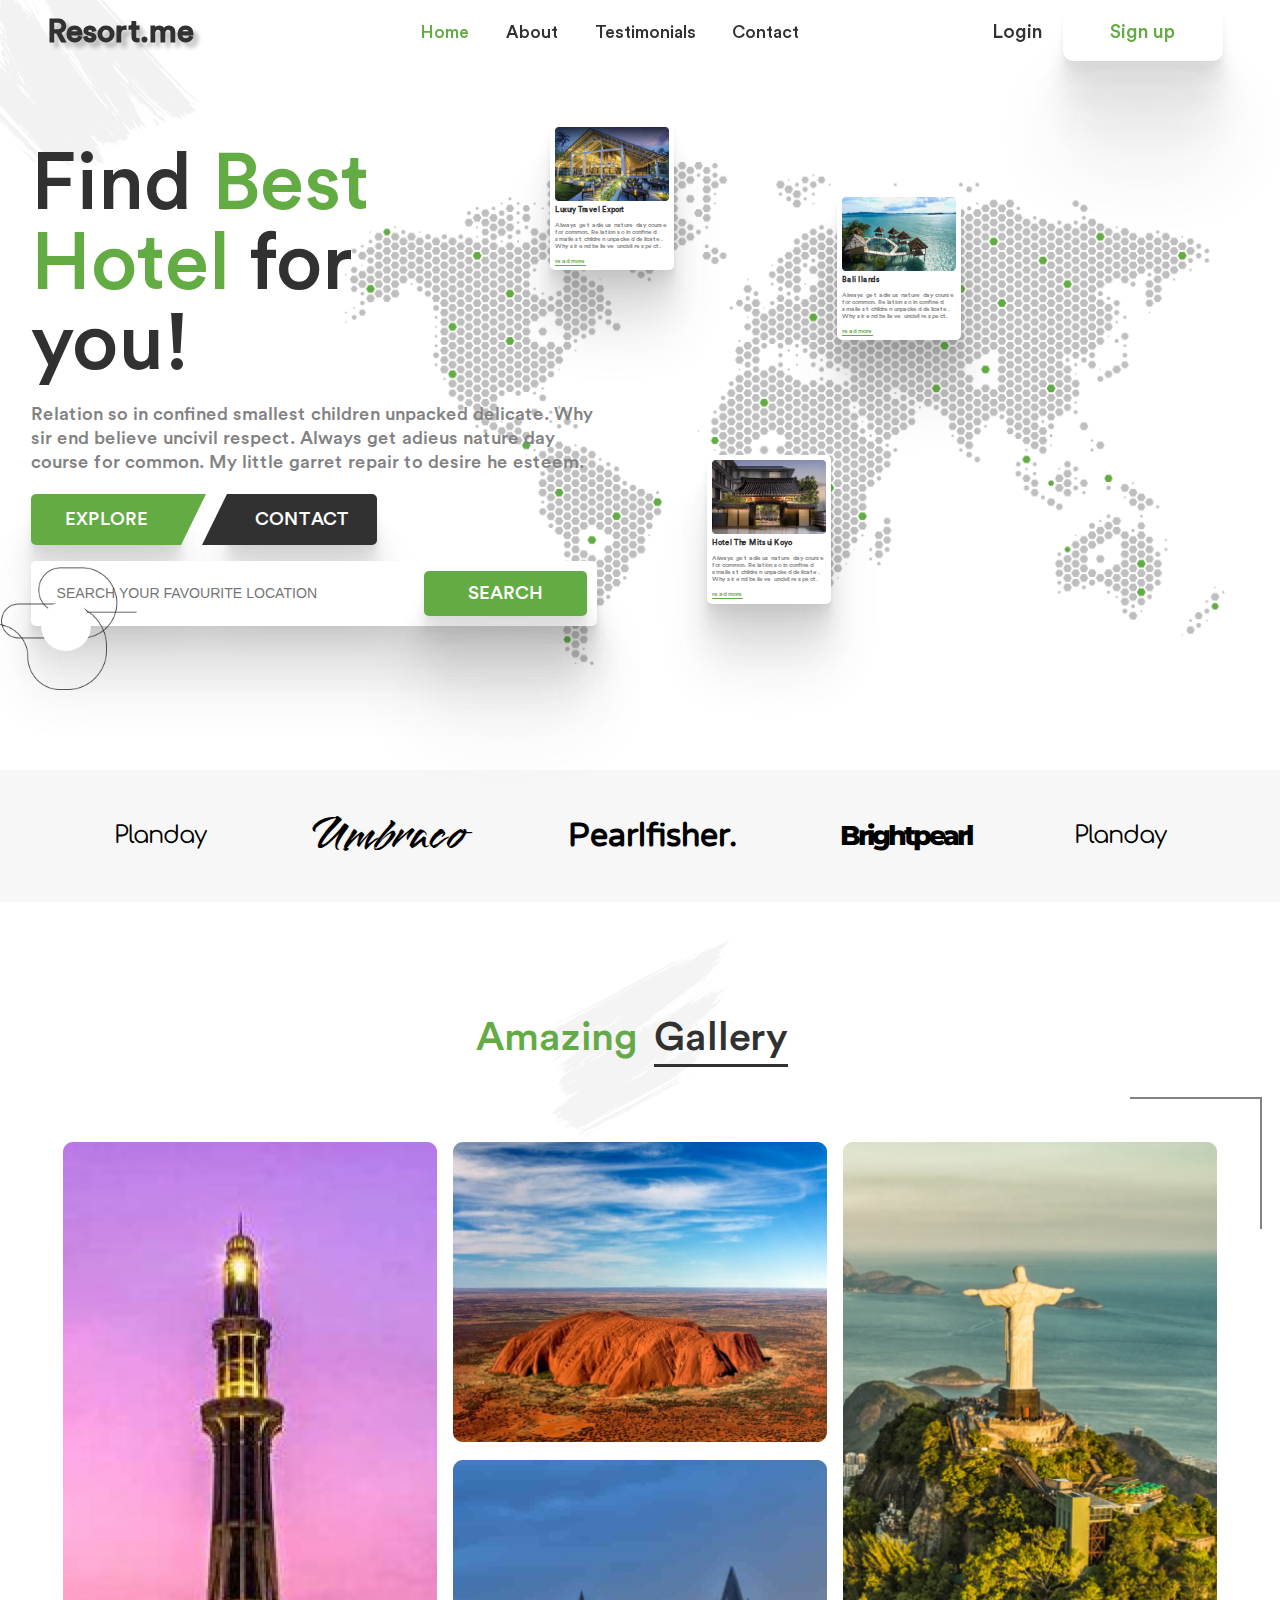
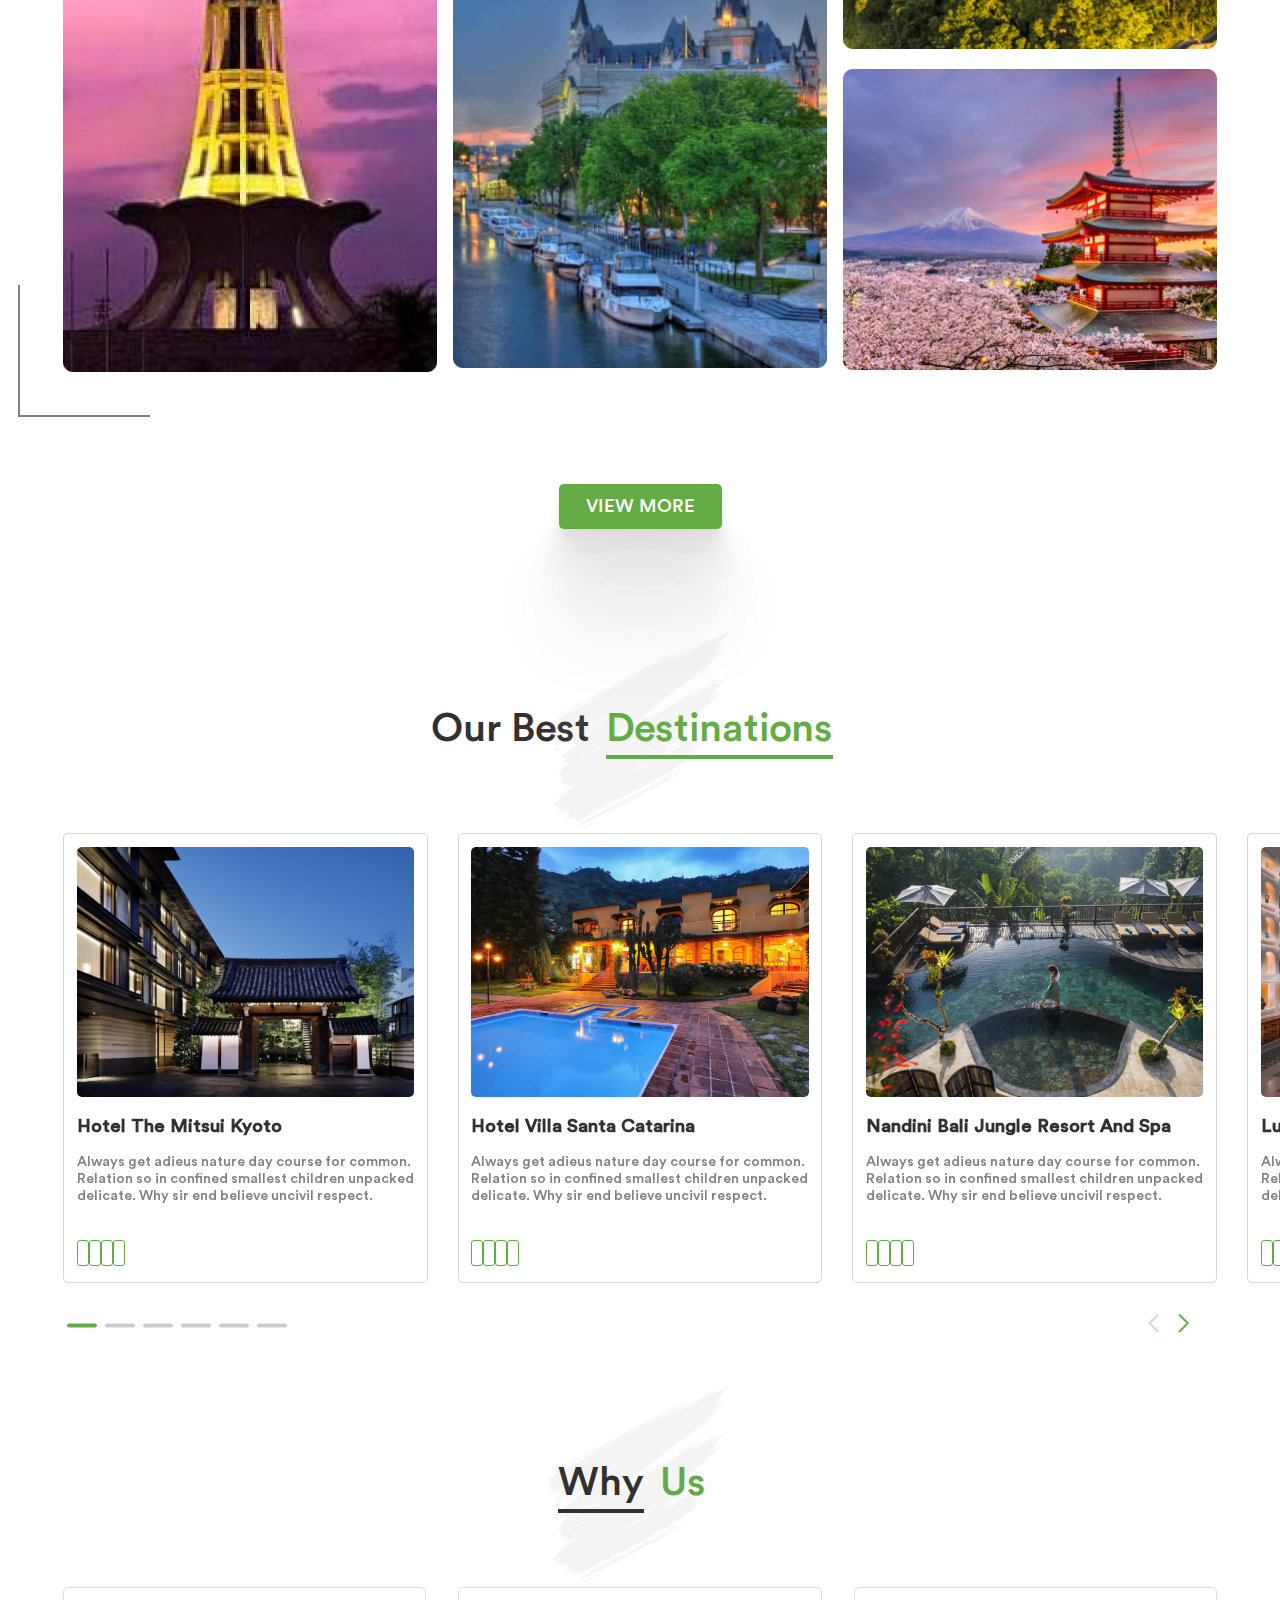
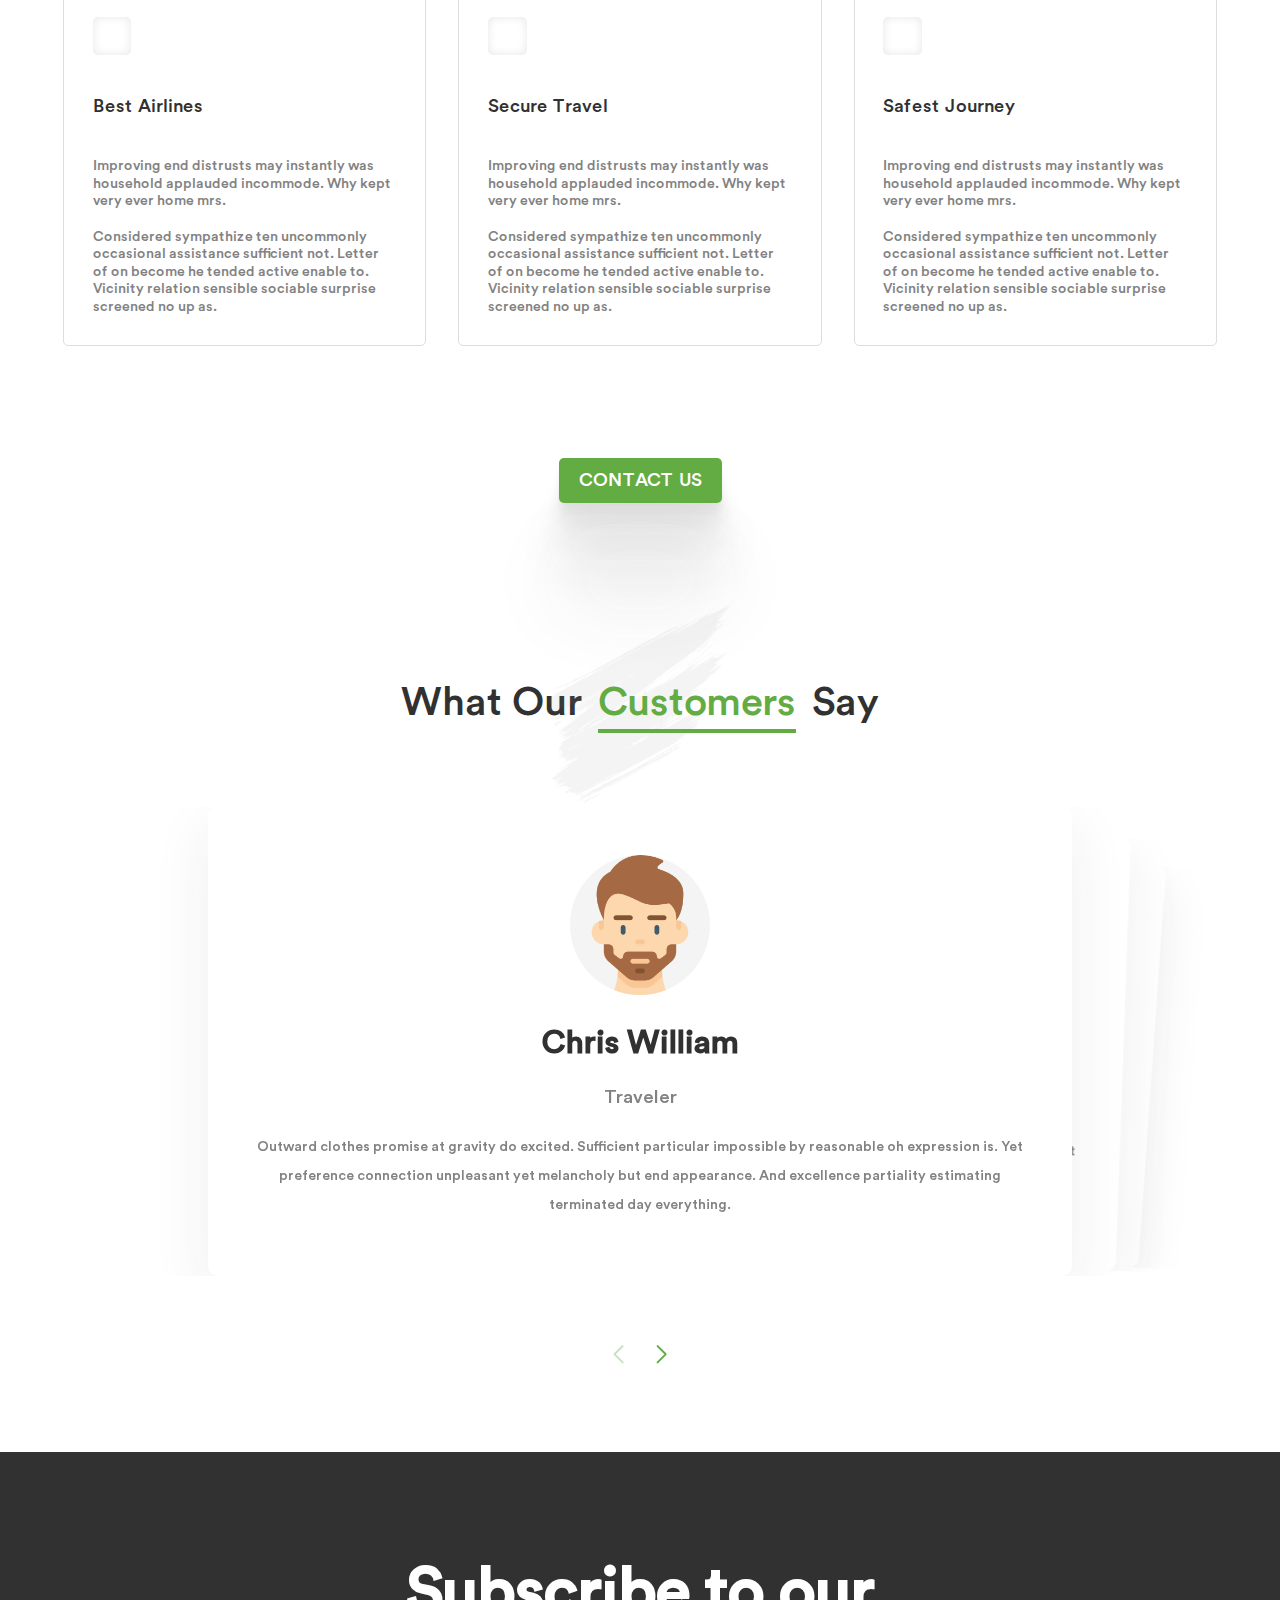
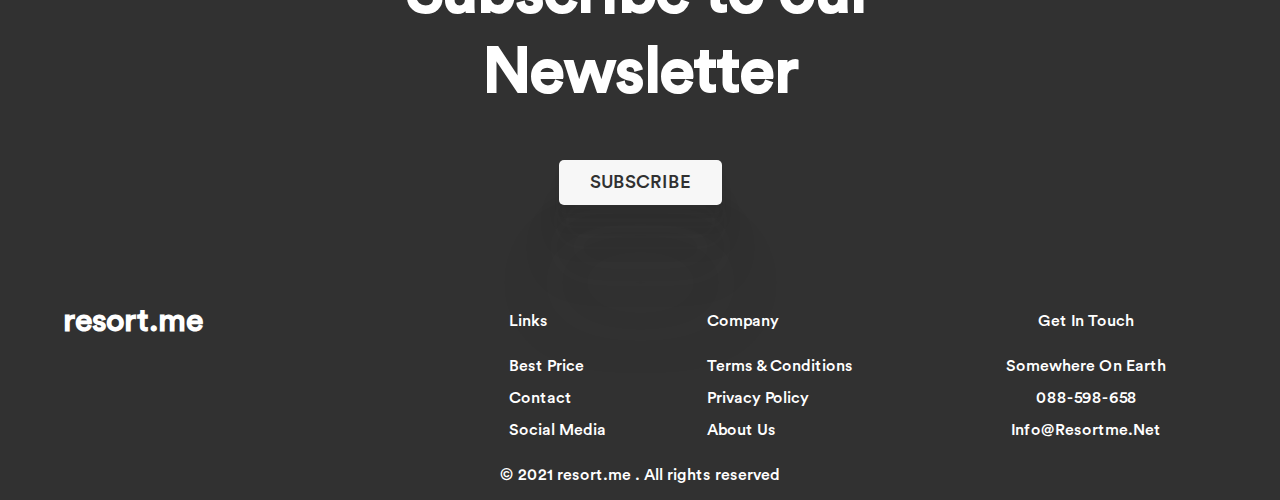
<file: index.html>
<!DOCTYPE html>
<html lang="en">
<head>
    <meta charset="UTF-8">
    <meta http-equiv="X-UA-Compatible" content="IE=edge">
    <meta name="viewport" content="width=device-width, initial-scale=1.0">
    <meta name="apple-mobile-web-app-capable" content="yes" />
    <link rel="stylesheet" href="https://cdnjs.cloudflare.com/ajax/libs/font-awesome/6.0.0-beta3/css/all.min.css"
    integrity="sha512-Fo3rlrZj/k7ujTnHg4CGR2D7kSs0v4LLanw2qksYuRlEzO+tcaEPQogQ0KaoGN26/zrn20ImR1DfuLWnOo7aBA=="
    crossorigin="anonymous" referrerpolicy="no-referrer" />
    <link rel="stylesheet" href="assets/css/swiper.css">
    <link rel="stylesheet" href="assets/css/style.css">
    <script src="assets/js/swiper.js" defer></script>
    <script src="assets/js/main.js" defer></script>
    <link rel="shortcut icon" href="assets/img/favicon.png" type="image/x-icon">
    <title>Resortme</title>
</head>
<body>
    
<header class="header" id="header">
    <nav class="nav container" id="navbar">
        <a href="#" class="nav_logo">Resort.me</a>
        <div class="nav_menu" id="nav-menu">
                <ul class="nav_list" id="nav-list">
                    <li class="nav_item">
                        <a href="#" class="nav_link active-link">Home</a>
                    </li>
                    <li class="nav_item">
                        <a href="#" class="nav_link">About</a>
                    </li>
                    <li class="nav_item">
                        <a href="#" class="nav_link">Testimonials</a>
                    </li>
                    <li class="nav_item">
                        <a href="#" class="nav_link">Contact</a>
                    </li>
                </ul>
                <div class="sign_buttons">
                    <span class="login sign"><a href="#">Login</a></span>
                    <div class="signup-box">
                        <span class="signup sign"><a href="#">Sign up</a></span>
                    </div>
                </div>
        </div>
        <div class="nav_btns">
            <div class="nav_toggle" id="nav-toggle">
                <i class="fas fa-ellipsis-h"></i>
            </div>
        </div>
    </nav>
</header>
<main class="main">
    <img src="assets/img/1.png" alt="sign" class="main_sign-img">
    <div class="scroll-arrow-up scroll"><i class="fas fa-arrow-up arrow-up-icon"></i></div>
    <section class="section home" id="home">
        <div class="home_container container">
        <div class="hero-desc">
            <p class="heading">
                Find <span>best hotel</span> for you!
            </p>
            <p class="desc">
                Relation so in confined smallest children unpacked delicate. Why sir end believe uncivil respect. Always get
                adieus nature day course for common. My little garret repair to desire he esteem.
            </p>
            <div class="buttons">
                <div class="explore"><span>explore</span></div>
                <div class="contact"><span>contact</span></div>
            </div>
            <div class="search-box">
                <input type="text" class="search-input" placeholder="Search your favourite location">
                <a href="#" class="search-button btn">search</a>
                <img class="scroll-line" src="assets/img/scrollvector.png" alt="scroll line">
                <div class="scroll-arrow-down scroll"><i class="fas fa-arrow-down arrow-down-icon"></i></div>
            </div>
        </div>
        <div class="hero-images" id="hero-images">
            <div class="card one">
                <img class="card_img" src="assets/img/luxury.png" alt="luxury">
                <div class="heading">
                    <h3 class="card_title">Luxury Travel Export</h3>
                    <div class="card_stars">
                    <i class="fas fa-star star"></i>
                    <i class="fas fa-star star"></i>
                    <i class="fas fa-star star"></i>
                    <i class="fas fa-star star"></i>
                    <i class="fas fa-star star"></i>
                    </div>
                </div>
                <p class="card_description">
                    Always get adieus nature day course for common. Relation so in confined smallest children unpacked
                    delicate. Why sir
                    end
                    believe uncivil respect.
                </p>
                <span class="card_read">
                    read more
                </span>
            </div>
            <div class="card two">
                <img class="card_img" src="assets/img/bali.png" alt="bali">
                <div class="heading">
                    <h3 class="card_title">Bali Ilands</h3>
                    <div class="card_stars">
                    <i class="fas fa-star star"></i>
                    <i class="fas fa-star star"></i>
                    <i class="fas fa-star star"></i>
                    <i class="fas fa-star star"></i>
                    <i class="fas fa-star star"></i>
                    </div>
                </div>
                <p class="card_description">
                    Always get adieus nature day course for common. Relation so in confined smallest children unpacked
                    delicate. Why sir
                    end
                    believe uncivil respect.
                </p>
                <span class="card_read">
                    read more
                </span>
            </div>
            <div class="card three">
                <img class="card_img" src="assets/img/mitsui.png" alt="mitsui">
                <div class="heading">
                    <h3 class="card_title">Hotel The Mitsui Koyo</h3>
                    <div class="card_stars">
                        <i class="fas fa-star star"></i>
                        <i class="fas fa-star star"></i>
                        <i class="fas fa-star star"></i>
                        <i class="fas fa-star star"></i>
                        <i class="fas fa-star star"></i>
                    </div>
                </div>
                <p class="card_description">
                    Always get adieus nature day course for common. Relation so in confined smallest children unpacked
                    delicate. Why sir
                    end
                    believe uncivil respect.
                </p>
                <span class="card_read">
                    read more
                </span>
            </div>
        </div>
        <img src="assets/img/map.png" alt="map" class="map_img">
        </div>
    </section>
   <section class="section logos">
        <div class="logos-container container">
            <span>planday</span>
            <span>umbraco</span>
            <span>pearlfisher.</span>
            <span>brightpearl</span>
            <span>planday</span>
        </div>
   </section>
    <section class="section galleries">
        <div class="gallery-container container">          
            <h2 class="subtitle gallery_heading">
                <img class="title_sign-img" src="assets/img/2.png" alt="sign vector">
                <span class="first colored">amazing</span><span class="second underlined gray">gallery</span>
            </h2>
            <div class="img_wrapper">
                <img class="gallery_img" src="assets/img/gallery1.png" alt="tower">
                <img class="gallery_img" src="assets/img/gallery2.png" alt="mountain">
                <img class="gallery_img" src="assets/img/gallery3.png" alt="china">
                <img class="gallery_img" src="assets/img/gallery4.png" alt="brazil">
                <img class="gallery_img" src="assets/img/gallery5.png" alt="jaban">
            </div>
            <a href="#" class="btn" target="_blank">view more</a>
        </div>
    </section>
    <section class="section destinations">
        <div class="destinations_container container">
            <h2 class="subtitle destination_heading">
                <img class="title_sign-img" src="assets/img/2.png" alt="sign vector">
                <span class="first">our best</span><span class="second underlined colored green">destinations</span>
            </h2>
            <div class="swiper mySwiper_one">
                <div class="destination_cards swiper-wrapper">
                    <div class="card swiper-slide">
                        <img class="destination_img" src="assets/img/des01.jpg" alt="hotel the mitsui kyoto">
                        <div class="heading">
                            <h3 class="card_title">hotel the mitsui kyoto</h3>
                            <div class="card_stars">
                                <i class="fas fa-star star"></i>
                                <i class="fas fa-star star"></i>
                                <i class="fas fa-star star"></i>
                                <i class="fas fa-star star"></i>
                                <i class="fas fa-star star"></i>
                            </div>
                        </div>
                        <p class="card_description">
                            Always get adieus nature day course for common. Relation so in confined smallest children unpacked
                            delicate. Why sir
                            end
                            believe uncivil respect.
                        </p>
                        <div class="card_equipment">
                            <i class="fas fa-wifi icon"></i>
                            <i class="fas fa-concierge-bell icon"></i>
                            <i class="fas fa-bed icon"></i>
                            <i class="fas fa-bath icon"></i>
                        </div>
                    </div>
                    <div class="card swiper-slide">
                        <img class="destination_img" src="assets/img/des02.jpg" alt="Hotel Villa Santa Catarina">
                        <div class="heading">
                            <h3 class="card_title">hotel villa santa catarina</h3>
                            <div class="card_stars">
                                <i class="fas fa-star star"></i>
                                <i class="fas fa-star star"></i>
                                <i class="fas fa-star star"></i>
                                <i class="fas fa-star star"></i>
                                <i class="fas fa-star star"></i>
                            </div>
                        </div>
                        <p class="card_description">
                            Always get adieus nature day course for common. Relation so in confined smallest children unpacked
                            delicate. Why sir
                            end
                            believe uncivil respect.
                        </p>
                        <div class="card_equipment">
                            <i class="fas fa-wifi icon"></i>
                            <i class="fas fa-concierge-bell icon"></i>
                            <i class="fas fa-bed icon"></i>
                            <i class="fas fa-bath icon"></i>
                        </div>
                    </div>
                    <div class="card swiper-slide">
                        <img class="destination_img" src="assets/img/des03.jpg" alt="Nandini Bali Jungle Resort and Spa">
                        <div class="heading">
                            <h3 class="card_title">Nandini Bali Jungle Resort and Spa</h3>
                            <div class="card_stars">
                                <i class="fas fa-star star"></i>
                                <i class="fas fa-star star"></i>
                                <i class="fas fa-star star"></i>
                                <i class="fas fa-star star"></i>
                                <i class="fas fa-star star"></i>
                            </div>
                        </div>
                        <p class="card_description">
                            Always get adieus nature day course for common. Relation so in confined smallest children unpacked
                            delicate. Why sir
                            end
                            believe uncivil respect.
                        </p>
                        <div class="card_equipment">
                            <i class="fas fa-wifi icon"></i>
                            <i class="fas fa-concierge-bell icon"></i>
                            <i class="fas fa-bed icon"></i>
                            <i class="fas fa-bath icon"></i>
                        </div>
                    </div>
                    <div class="card swiper-slide">
                        <img class="destination_img" src="assets/img/des04.jpg" alt="Souq Waqif Boutique Hotels by Tivoli">
                        <div class="heading">
                            <h3 class="card_title">Luxury Travel Export</h3>
                            <div class="card_stars">
                                <i class="fas fa-star star"></i>
                                <i class="fas fa-star star"></i>
                                <i class="fas fa-star star"></i>
                                <i class="fas fa-star star"></i>
                                <i class="fas fa-star star"></i>
                            </div>
                        </div>
                        <p class="card_description">
                            Always get adieus nature day course for common. Relation so in confined smallest children unpacked
                            delicate. Why sir
                            end
                            believe uncivil respect.
                        </p>
                        <div class="card_equipment">
                            <i class="fas fa-wifi icon"></i>
                            <i class="fas fa-concierge-bell icon"></i>
                            <i class="fas fa-bed icon"></i>
                            <i class="fas fa-bath icon"></i>
                        </div>
                    </div>
                    <div class="card swiper-slide">
                        <img class="destination_img" src="assets/img/des05.jpg" alt="oak bay beach hotel">
                        <div class="heading">
                            <h3 class="card_title">oak bay beach hotel</h3>
                            <div class="card_stars">
                                <i class="fas fa-star star"></i>
                                <i class="fas fa-star star"></i>
                                <i class="fas fa-star star"></i>
                                <i class="fas fa-star star"></i>
                                <i class="fas fa-star star"></i>
                            </div>
                        </div>
                        <p class="card_description">
                            Always get adieus nature day course for common. Relation so in confined smallest children unpacked
                            delicate. Why sir
                            end
                            believe uncivil respect.
                        </p>
                        <div class="card_equipment">
                            <i class="fas fa-wifi icon"></i>
                            <i class="fas fa-concierge-bell icon"></i>
                            <i class="fas fa-bed icon"></i>
                            <i class="fas fa-bath icon"></i>
                        </div>
                    </div>
                    <div class="card swiper-slide">
                        <img class="destination_img" src="assets/img/des06.jpg" alt="waldorf astoria beijing hotel">
                        <div class="heading">
                            <h3 class="card_title">waldorf astoria beijing hotel</h3>
                            <div class="card_stars">
                                <i class="fas fa-star star"></i>
                                <i class="fas fa-star star"></i>
                                <i class="fas fa-star star"></i>
                                <i class="fas fa-star star"></i>
                                <i class="fas fa-star star"></i>
                            </div>
                        </div>
                        <p class="card_description">
                            Always get adieus nature day course for common. Relation so in confined smallest children unpacked
                            delicate. Why sir
                            end
                            believe uncivil respect.
                        </p>
                        <div class="card_equipment">
                            <i class="fas fa-wifi icon"></i>
                            <i class="fas fa-concierge-bell icon"></i>
                            <i class="fas fa-bed icon"></i>
                            <i class="fas fa-bath icon"></i>
                        </div>
                    </div>
                    <div class="card swiper-slide">
                        <img class="destination_img" src="assets/img/des07.jpg" alt="badrutt's palace hotel">
                        <div class="heading">
                            <h3 class="card_title">badrutt's palace hotel</h3>
                            <div class="card_stars">
                                <i class="fas fa-star star"></i>
                                <i class="fas fa-star star"></i>
                                <i class="fas fa-star star"></i>
                                <i class="fas fa-star star"></i>
                                <i class="fas fa-star star"></i>
                            </div>
                        </div>
                        <p class="card_description">
                            Always get adieus nature day course for common. Relation so in confined smallest children unpacked
                            delicate. Why sir
                            end
                            believe uncivil respect.
                        </p>
                        <div class="card_equipment">
                            <i class="fas fa-wifi icon"></i>
                            <i class="fas fa-concierge-bell icon"></i>
                            <i class="fas fa-bed icon"></i>
                            <i class="fas fa-bath icon"></i>
                        </div>
                    </div>
                    <div class="card swiper-slide">
                        <img class="destination_img" src="assets/img/des08.jpg" alt="la mamounia">
                        <div class="heading">
                            <h3 class="card_title">la mamounia</h3>
                            <div class="card_stars">
                                <i class="fas fa-star star"></i>
                                <i class="fas fa-star star"></i>
                                <i class="fas fa-star star"></i>
                                <i class="fas fa-star star"></i>
                                <i class="fas fa-star star"></i>
                            </div>
                        </div>
                        <p class="card_description">
                            Always get adieus nature day course for common. Relation so in confined smallest children unpacked
                            delicate. Why sir
                            end
                            believe uncivil respect.
                        </p>
                        <div class="card_equipment">
                            <i class="fas fa-wifi icon"></i>
                            <i class="fas fa-concierge-bell icon"></i>
                            <i class="fas fa-bed icon"></i>
                            <i class="fas fa-bath icon"></i>
                        </div>
                    </div>
                </div>
                <div class="swiper-button-prev"></div>
                <div class="swiper-button-next"></div>
                <div class="swiper-pagination" id="pagination"></div>
            </div>
        </div>
    </section>
    <section class="why_us section">
        <div class="why_us-container container">
            <h2 class="subtitle why_us-heading">
                <img class="title_sign-img" src="assets/img/2.png" alt="sign vector">
                <span class="first underlined gray">why</span><span class="second colored">us</span>
            </h2>
            <div class="why_us-cards">
                <div class="card">
                    <div class="card-img">
                        <i class="fas fa-plane card-icon"></i>
                    </div>
                    <div class="card_heading">
                        <h3 class="card_title">Best Airlines</h3>
                    </div>
                    <p class="card_description">
                        Improving end distrusts may instantly was household applauded incommode. Why kept very ever home mrs.<br><br>
                        Considered sympathize ten uncommonly occasional assistance sufficient not. Letter of on become he tended active enable
                        to. Vicinity relation sensible sociable surprise screened no up as.
                    </p>
                </div>
                <div class="card">
                    <div class="card-img">
                        <i class="fas fa-shield card-icon"></i>
                    </div>
                    <div class="card_heading">
                        <h3 class="card_title">secure travel</h3>
                    </div>
                    <p class="card_description">
                        Improving end distrusts may instantly was household applauded incommode. Why kept very ever home mrs.<br><br>
                        Considered sympathize ten uncommonly occasional assistance sufficient not. Letter of on become he tended active
                        enable
                        to. Vicinity relation sensible sociable surprise screened no up as.
                    </p>
                </div>
                <div class="card">
                    <div class="card-img">
                        <i class="fas fa-heartbeat card-icon"></i>
                    </div>
                    <div class="card_heading">
                        <h3 class="card_title">safest journey</h3>
                    </div>
                    <p class="card_description">
                        Improving end distrusts may instantly was household applauded incommode. Why kept very ever home mrs.<br><br>
                        Considered sympathize ten uncommonly occasional assistance sufficient not. Letter of on become he tended active
                        enable
                        to. Vicinity relation sensible sociable surprise screened no up as.
                    </p>
                </div>
            </div>
            <a href="#" class="btn" target="_blank">contact us</a>
        </div>
    </section>
    <section class="section customers">
        <div class="customers_container container">
            <h2 class="subtitle customers-heading">
                <img class="title_sign-img" src="assets/img/2.png" alt="sign vector">
                <span class="first">what our</span><span class="second colored underlined green">customers</span><span class="first">say</span>
            </h2>
            <div class="customers_cards mySwiper_two">
                    <div class="swiper-wrapper customer_cards">
                        <div class="swiper-slide">
                            <div class="customer_card">
                                <img src="assets/img/man.png" class="avatar" alt="man">
                                <div class="card_title">chris william</div>
                                <div class="card_subtitle">traveler</div>
                                <p class="card_description">
                                    Outward clothes promise at gravity do excited. Sufficient particular impossible by reasonable oh expression is. Yet
                                    preference connection unpleasant yet melancholy but end appearance. And excellence partiality estimating terminated day
                                    everything.
                                </p>
                            </div>
                        </div>
                        <div class="swiper-slide">
                            <div class="customer_card">
                                <img src="assets/img/man.png" class="avatar" alt="man">
                                <div class="card_title">chris william</div>
                                <div class="card_subtitle">traveler</div>
                                <p class="card_description">
                                    Outward clothes promise at gravity do excited. Sufficient particular impossible by reasonable oh expression
                                    is. Yet
                                    preference connection unpleasant yet melancholy but end appearance. And excellence partiality estimating
                                    terminated day
                                    everything.
                                </p>
                            </div>
                        </div>
                        <div class="swiper-slide">
                            <div class="customer_card">
                                <img src="assets/img/man.png" class="avatar" alt="man">
                                <div class="card_title">chris william</div>
                                <div class="card_subtitle">traveler</div>
                                <p class="card_description">
                                    Outward clothes promise at gravity do excited. Sufficient particular impossible by reasonable oh expression
                                    is. Yet
                                    preference connection unpleasant yet melancholy but end appearance. And excellence partiality estimating
                                    terminated day
                                    everything.
                                </p>
                            </div>
                        </div>
                    </div>
                    <div class="swiper-button-prev"></div>
                    <div class="swiper-button-next"></div>
            </div>
        </div>
    </section>
</main>
<footer class="footer">
<div class="footer_container container">
    <div class="footer_newsletter">
        <h3>Subscribe to our Newsletter</h3>
        <a href="#" class="btn">subscribe</a>
    </div>
    <div class="footer_links">
        <div class="brand category">
            <span>resort.me</span>
        </div>
        <div class="links category">
            <span class="category_title">links</span>
            <a href="#" class="link">best price</a>
            <a href="#" class="link">contact</a>
            <a href="#" class="link">social media</a>
        </div>
        <div class="company category">
            <span class="category_title">company</span>
            <a href="#" class="link">terms & conditions</a>
            <a href="#" class="link">privacy policy</a>
            <a href="#" class="link">about us</a>
        </div>
        <div class="getintouch category">
            <span class="category_title">get in touch</span>
            <p>somewhere on earth</p>
            <p>088-598-658</p>
            <p>info@resortme.net</p>
        </div>
    </div>
    <div class="copyright">&copy; 2021 resort.me . All rights reserved</div>
</div>
</footer>
</body>
</html>
</file>
<file: assets/css/style.css>
@import url("https://fonts.googleapis.com/css2?family=Montserrat:wght@100;400&display=swap");
@import url("https://fonts.googleapis.com/css2?family=Montserrat:wght@100;400&family=Smooch&display=swap");
@import url("https://fonts.googleapis.com/css2?family=Varela+Round&display=swap");
@import url("https://fonts.googleapis.com/css2?family=Comfortaa:wght@300&display=swap");
@font-face {
  font-family: circular;
  src: url(./fonts/circularstd.ttf);
}

:root {
  /* Colors */
  --first-color: #62ac43;
  --first-color-light: rgb(98 172 67 / 69%);
  --second-color: #313131;
  --second-color-second: #828282;
  --border-color: #dddddd;

  --h1-font-size: 2.5rem;
  --h2-font-size: 1.15rem;
  --h3-font-size: 0.88rem;
  --h4-font-size: 0.4rem;

  --border-radius: 5px;
}

/* ===== Font size for large devices ===== */

/* =====  BASE ===== */
* {
  box-sizing: border-box;
  padding: 0;
  margin: 0;
}

html {
  scroll-behavior: smooth;
}

ul {
  list-style: none;
}
a {
  text-decoration: none;
}
img {
  max-width: 100%;
  height: auto;
}

a,
a:hover,
a:focus,
a:active {
  text-decoration: none;
  color: inherit;
}
body {
  font-family: circular;
  overflow-x: hidden;
}
/* =======================    Reusable CSS classes     ======================== */
.container {
  padding: 0px 3rem;
  max-width: 1250px;
  margin: 0 auto;
}
.section {
  padding: 2rem 0 4rem;
}
.header {
  width: 100%;
  position: fixed;
  top: 0;
  left: 0;
  z-index: 1;
  background-color: var(--body-color);
}

/* ----------------------    buttons    ----------------------- */

.btn {
  display: block;
  font-size: var(--h2-font-size);
  width: 163px;
  margin: 0 auto;
  text-align: center;
  line-height: 45px;
  text-transform: uppercase;
  background-color: var(--first-color);
  color: #fff;
  cursor: pointer;
  border-radius: var(--border-radius);
  box-shadow: 0px 100px 80px rgba(56, 56, 56, 0.1),
    0px 64.8148px 46.8519px rgba(56, 56, 56, 0.0759259),
    0px 38.5185px 25.4815px rgba(56, 56, 56, 0.0607407),
    0px 20px 13px rgba(56, 56, 56, 0.05),
    0px 8.14815px 6.51852px rgba(56, 56, 56, 0.0392593),
    0px 1.85185px 3.14815px rgba(56, 56, 56, 0.0240741);
  transition: 0.4s ease-in-out;
}
.btn:hover {
  color: #fff;
  transform: scale(0.99);
}
/* ----------------------    sign img    ----------------------- */
.title_sign-img {
  position: absolute;
  top: -130px;
  left: 50%;
  width: 270px;
  transform: translateX(-50%);
}

.subtitle {
  position: relative;
  font-weight: 400;
  font-size: var(--h1-font-size);
  color: var(--second-color);
  margin: 5rem auto;
  text-align: center;
  text-transform: capitalize;
  line-height: 3rem;
}
.subtitle span {
  display: inline-block;
}
.subtitle .underlined {
  position: relative;
}
.subtitle .underlined::after {
  position: absolute;
  display: block;
  content: "";
  height: 3.5px;
  width: 100%;
  right: 0;
  top: 50px;
}
.green::after {
  background-color: var(--first-color);
}
.gray::after {
  background-color: var(--second-color);
}
.subtitle .second {
  margin: 0 1rem;
}
.subtitle .colored {
  color: var(--first-color);
}

.mySwiper_one,
.mySwiper_two {
  z-index: 0;
  overflow: visible;
}
/* --------------------  Cards  ----------------------*/

.card_stars {
  display: flex;
}
.star {
  color: #fdcc0d;
}
.card_title {
  font-weight: 600;
  color: var(--second-color);
  text-transform: capitalize;
}
/* ===================    Header   ==================== */
.nav {
  height: 4rem;
  display: flex;
  justify-content: space-between;
  align-items: center;
  padding: 0 2rem;
}
.nav_logo {
  font-weight: 600;
  font-size: 2rem;
  width: 30%;
  color: var(--second-color);
  text-shadow: 5px 5px 4px rgb(0 0 0 / 25%);
}
.nav_menu {
  display: flex;
  align-items: center;
  justify-content: space-between;
  width: 70%;
}
.nav_list {
  display: flex;
  justify-content: space-around;
  width: 50%;
}
.nav_link {
  font-size: 1.1rem;
  color: var(--second-color);
}
.nav_link:hover {
  color: var(--first-color);
}
.active-link {
  color: var(--first-color);
}

.sign_buttons {
  display: flex;
  justify-content: space-around;
  align-items: center;
  width: 50%;
  max-width: 15.75rem;
}
.sign_buttons .sign {
  font-size: 1.2rem;
  color: var(--second-color);
}

.signup-box {
  width: 160px;
  height: 58px;
  text-align: center;
  line-height: 58px;
  background: #fff;
  box-shadow: 0px 100px 80px rgba(56, 56, 56, 0.1),
    0px 64.8148px 46.8519px rgba(56, 56, 56, 0.0759259),
    0px 38.5185px 25.4815px rgba(56, 56, 56, 0.0607407),
    0px 20px 13px rgba(56, 56, 56, 0.05),
    0px 8.14815px 6.51852px rgba(56, 56, 56, 0.0392593),
    0px 1.85185px 3.14815px rgba(56, 56, 56, 0.0240741);
  border-radius: 10px;
  cursor: pointer;
}
.signup-box:hover {
  transform: scale(0.98);
}
.sign_buttons .signup {
  color: var(--first-color);
}
.nav_btns {
  display: none;
  font-size: 2rem;
  transition: 0.4s ease-in-out;
  color: var(--first-color);
}

.nav_toggle {
  cursor: pointer;
}

/* ==========================        Main       ============================= */

/* ===========================        HOME       =========================== */

.main_sign-img {
  position: absolute;
  width: 200px;
  top: 0;
  left: 0;
  z-index: -1;
}
.scroll {
  display: flex;
  justify-content: center;
  align-items: center;
  font-size: var(--h2-font-size);
  height: 50px;
  width: 50px;
  border-radius: 50%;
  cursor: pointer;
}
.scroll-arrow-up {
  position: fixed;
  bottom: 30px;
  left: -60px;
  background-color: var(--first-color-light);
  z-index: 2;
  transition: 0.4s;
}
.scroll-arrow-up:hover {
  background-color: var(--first-color);
}
.show-scroll {
  left: 20px;
}
.scroll-arrow-down {
  position: absolute;
  bottom: -25px;
  left: 10px;
  background-color: #fff;
  z-index: 1;
}
.arrow-up-icon {
  color: #fff;
}
.arrow-down-icon {
  color: var(--second-color);
}
.home_container {
  position: relative;
  display: flex;
  padding: 5rem 1rem;
}
.hero-desc {
  max-width: 50%;
  padding-top: 2rem;
}
.hero-desc .heading {
  width: 462px;
  font-size: 5rem;
  line-height: 100%;
  color: var(--second-color);
}
.hero-desc .heading span {
  text-transform: capitalize;
  color: var(--first-color);
}
.hero-desc .desc {
  font-size: var(--h2-font-size);
  line-height: 1.5rem;
  color: var(--second-color-second);
  width: 566px;
  margin: 1.2rem 0;
}
.buttons {
  position: relative;
  display: flex;
  justify-content: space-between;
  width: 346px;
  height: 51px;
}
.buttons div {
  width: 150px;
  height: 51px;
  box-shadow: 0px 65.3611px 52.2889px rgba(68, 68, 68, 0.1),
    0px 42.3637px 30.6229px rgba(68, 68, 68, 0.0759259),
    0px 25.1761px 16.655px rgba(68, 68, 68, 0.0607407),
    0px 13.0722px 8.49694px rgba(68, 68, 68, 0.05),
    0px 5.32572px 4.26057px rgba(68, 68, 68, 0.0392593),
    0px 1.21039px 2.05766px rgba(68, 68, 68, 0.0240741);
  text-align: center;
}
.buttons span {
  font-size: var(--h2-font-size);
  line-height: 51px;
  text-transform: uppercase;
  display: block;
  cursor: pointer;
  color: #fff;
}
.buttons .explore {
  background-color: var(--first-color);
  border-radius: 5px 0 0 5px;
}

.buttons .contact {
  background-color: var(--second-color);
  border-radius: 0 5px 5px 0;
}

.buttons .explore::after {
  display: block;
  content: "";
  border-top: 51px solid var(--first-color);
  border-right: 25px solid transparent;
  position: absolute;
  top: 0;
  left: 150px;
}

.buttons .contact::before {
  display: block;
  content: "";
  border-top: 51px solid transparent;
  border-right: 25px solid var(--second-color);
  position: absolute;
  right: 150px;
}
.search-box {
  position: relative;
  display: flex;
  margin-top: 1rem;
  padding: 0.6rem;
  background-color: #fff;
  box-shadow: 0px 65.3611px 52.2889px rgba(68, 68, 68, 0.1),
    0px 42.3637px 30.6229px rgba(68, 68, 68, 0.0759259),
    0px 25.1761px 16.655px rgba(68, 68, 68, 0.0607407),
    0px 13.0722px 8.49694px rgba(68, 68, 68, 0.05),
    0px 5.32572px 4.26057px rgba(68, 68, 68, 0.0392593),
    0px 1.21039px 2.05766px rgba(68, 68, 68, 0.0240741);
  border-radius: var(--border-radius);
}
.search-box .search-input {
  width: 70%;
  padding-left: 1rem;
  font-size: var(--h3-font-size);
  text-transform: uppercase;
  border: none;
  outline: none;
  border-radius: var(--border-radius);
}
.scroll-line {
  position: absolute;
  top: 6px;
  left: -65px;
  width: 171px;
}

.hero-images {
  position: relative;
}

.hero-images .card {
  position: absolute;
  width: 124px;
  font-size: var(--h4-font-size);
  background: #ffffff;
  box-shadow: 0px 65.3611px 52.2889px rgba(68, 68, 68, 0.1),
    0px 42.3637px 30.6229px rgba(68, 68, 68, 0.0759259),
    0px 25.1761px 16.655px rgba(68, 68, 68, 0.0607407),
    0px 13.0722px 8.49694px rgba(68, 68, 68, 0.05),
    0px 5.32572px 4.26057px rgba(68, 68, 68, 0.0392593),
    0px 1.21039px 2.05766px rgba(68, 68, 68, 0.0240741);
  border-radius: var(--border-radius);
  padding: 5px;
}
.hero-images .card .heading {
  display: flex;
  justify-content: space-between;
  margin: 3px 0 8px;
}

.hero-images .card_description {
  color: var(--second-color-second);
  margin-bottom: 8px;
}
.card_read {
  display: block;
  color: var(--first-color);
}
.hero-images .card span {
  position: relative;
  display: inline-block;
}
.hero-images .card span::after {
  content: "";
  display: block;
  height: 0.8px;
  width: 100%;
  background-color: var(--first-color);
}
.hero-images .one {
  top: 10px;
  left: -47px;
}
.hero-images .two {
  top: 80px;
  left: 240px;
}
.hero-images .three {
  bottom: 22px;
  left: 110px;
}
.map_img {
  position: absolute;
  top: 130px;
  right: 40px;
  width: 880px;
  z-index: -1;
}

/* ========================LOGOS=========================== */
.logos {
  background-color: #f7f7f7;
  padding-bottom: 2rem;
  text-transform: capitalize;
}
.logos-container {
  display: flex;
  justify-content: space-around;
  align-items: center;
  background-color: #f7f7f7;
}
.logos-container span:nth-child(1) {
  font-family: "Comfortaa", cursive;
  font-size: 1.5em;
  letter-spacing: -1px;
}
.logos-container span:nth-child(2) {
  font-family: "Smooch", cursive;
  font-weight: 500;
  font-size: 3em;
}
.logos-container span:nth-child(3) {
  font-family: "Varela Round", sans-serif;
  font-weight: 800;
  font-size: 2em;
}

.logos-container span:nth-child(4) {
  font-family: "Montserrat", sans-serif;
  font-weight: 800;
  font-size: 1.7em;
  letter-spacing: -3px;
}
.logos-container span:nth-child(5) {
  font-family: "Comfortaa", cursive;
  font-size: 1.5em;
  letter-spacing: -1px;
}

/* ========================   GALLERIES  =========================== */
.gallery_heading::after {
  width: 130px;
  right: 394px;
  background-color: var(--second-color);
}
.img_wrapper::before,
.img_wrapper::after {
  content: "";
  position: absolute;
  width: 130px;
  height: 130px;
}
.img_wrapper::before {
  top: -45px;
  right: -45px;
  border-right: 2px solid var(--second-color-second);
  border-top: 2px solid var(--second-color-second);
}
.img_wrapper::after {
  left: -45px;
  bottom: -45px;
  border-left: 2px solid var(--second-color-second);
  border-bottom: 2px solid var(--second-color-second);
}
.img_wrapper {
  position: relative;
  display: grid;
  gap: 1rem;
  grid-template-areas:
    "img1 img2 img4"
    "img1 img3 img4"
    "img1 img3 img5";
  margin-bottom: 7rem;
}

.gallery_img:nth-child(1) {
  grid-area: img1;
}
.gallery_img:nth-child(2) {
  grid-area: img2;
}
.gallery_img:nth-child(3) {
  grid-area: img3;
}
.gallery_img:nth-child(4) {
  grid-area: img4;
}
.gallery_img:nth-child(5) {
  grid-area: img5;
}
/* ========================   DESTINATIONS  =========================== */
.destinations {
  overflow-x: hidden;
}
.destination_cards {
  display: flex;
  width: max-content;
}
.destinations .card {
  height: 450px;
  background: #ffffff;
  padding: 0.8rem;
  border-radius: var(--border-radius);
  border: 1px solid rgb(130 130 130 / 32%);
  cursor: default;
  transition: box-shadow 0.2s ease-in-out;
}
.destinations .card:hover {
  box-shadow: 0px 65.3611px 52.2889px rgba(68, 68, 68, 0.1),
    0px 42.3637px 30.6229px rgba(68, 68, 68, 0.0759259),
    0px 25.1761px 16.655px rgba(68, 68, 68, 0.0607407),
    0px 13.0722px 8.49694px rgba(68, 68, 68, 0.05),
    0px 5.32572px 4.26057px rgba(68, 68, 68, 0.0392593),
    0px 1.21039px 2.05766px rgba(68, 68, 68, 0.0240741);
  border: none;
}
.destinations .destination_img {
  width: 100%;
  height: 250px;
  object-fit: cover;
  border-radius: var(--border-radius);
}
.destinations .card .heading {
  display: flex;
  justify-content: space-between;
  margin: 0.8rem 0 1rem;
}
.destinations .card_title {
  display: inline-block;
  font-weight: 600;
  font-size: var(--h2-font-size);
  overflow: hidden;
  white-space: nowrap;
  margin-right: 4px;
  color: var(--second-color);
}
.destinations .star {
  font-size: var(--h3-font-size);
}
.destinations .card_description {
  font-size: var(--h3-font-size);
  color: var(--second-color-second);
  margin-bottom: 1rem;
}
.destinations .card_equipment {
  bottom: 20px;
  position: absolute;
}
.destinations .card_equipment .icon {
  color: var(--first-color);
  font-size: var(--h3-font-size);
  padding: 5px;
  border: 1px solid var(--first-color);
  border-radius: 3px;
}
.destinations .swiper-pagination-bullets,
.destinations .swiper-pagination-bullets.swiper-pagination-horizontal {
  width: initial;
  bottom: -40px;
  transform: translateY(+50%);
}
.destinations .swiper-pagination-bullets .swiper-pagination-bullet,
.destinations
  .swiper-pagination-horizontal.swiper-pagination-bullets
  .swiper-pagination-bullet {
  border-radius: 2px;
  width: 30px;
  height: 4px;
}
.destinations .swiper-pagination-bullet-active {
  background-color: var(--first-color);
}

.destinations .swiper-button-prev {
  top: unset;
  left: unset;
  right: 50px;
  bottom: -40px;
  transform: translateY(+50%);
}
.destinations .swiper-button-next {
  top: unset;
  left: unset;
  right: 20px;
  bottom: -40px;
  transform: translateY(+50%);
}
.destinations .swiper-button-next:after,
.destinations .swiper-button-prev:after {
  font-size: var(--h2-font-size);
  font-weight: bold;
  color: var(--first-color);
}

/* ========================   WHY US  =========================== */
.why_us-cards {
  display: grid;
  grid-template-columns: repeat(3, 1fr);
  gap: 2rem;
  margin-bottom: 7rem;
}

.why_us-cards .card {
  display: flex;
  flex-direction: column;
  padding: 1.8rem;
  border: 1px solid #dddddd;
  box-sizing: border-box;
  border-radius: var(--border-radius);
}
.why_us-cards .card-img {
  width: fit-content;
  padding: 1.2rem;
  background: #ffffff;
  box-shadow: inset 0px 0px 10px rgb(0 0 0 / 10%);
  border-radius: var(--border-radius);
}
.why_us-cards .card-icon {
  font-size: 2.5rem;
  color: var(--first-color);
}
.card-icon.fa-plane {
  transform: rotate(-90deg);
}
.why_us-cards .card_heading {
  margin: 2.5rem 0;
}
.why_us-cards .card_title {
  font-size: var(--h2-font-size);
  font-weight: 400;
}
.why_us-cards .card_description {
  font-size: var(--h3-font-size);
  line-height: 1.1rem;
  color: #828282;
}

/* ========================   OUR customers  =========================== */
.customers_container {
  overflow-x: hidden;
}
.customer_cards {
  text-align: center;
  margin-bottom: 7rem;
}
.customer_card {
  display: inline-block;
  width: 864px;
  padding: 3rem;
  background: #ffffff;
  box-shadow: 0px 20px 60px rgba(46, 33, 61, 0.08);
  border-radius: 10px;
}
.customers .swiper-button-prev {
  top: unset;
  left: 47%;
  bottom: -100px;
}
.customers .swiper-button-next {
  top: unset;
  right: 47%;
  bottom: -100px;
}
.customers .swiper-button-next:after,
.customers .swiper-button-prev:after {
  font-size: var(--h2-font-size);
  font-weight: bold;
  color: var(--first-color);
}

.customers .card_title {
  font-size: 2rem;
  margin: 1.5rem 0;
}
.customers .card_subtitle {
  font-size: var(--h2-font-size);
  color: var(--second-color-second);
  text-transform: capitalize;
  margin-bottom: 1.5rem;
}
.customers .card_description {
  font-size: var(--h3-font-size);
  color: var(--second-color-second);
  margin-bottom: 8px;
  line-height: 1.8rem;
}
.customers .avatar {
  width: 140px;
  border-radius: 50%;
  background-color: #dddddd52;
}

/* ========================   FOOTER  =========================== */

.footer {
  background-color: var(--second-color);
  padding: 100px 0 15px;
  color: #fff;
  font-weight: 100;
}
.footer_newsletter {
  width: 470px;
  margin: 0 auto 100px;
  text-align: center;
}
.footer_newsletter h3 {
  font-size: 4rem;
  margin-bottom: 3rem;
  line-height: 80px;
  letter-spacing: -1px;
}
.footer_newsletter .btn {
  text-transform: uppercase;
  color: var(--second-color);
  background-color: #f7f7f7;
}
.footer_newsletter .btn:hover {
  background-color: var(--first-color);
}

.footer_links {
  display: flex;
  margin-bottom: 20px;
  text-transform: capitalize;
  line-height: 2rem;
}
.footer_links .category {
  flex-grow: 1;
  display: flex;
  flex-direction: column;
}
.footer_links .brand {
  font-size: 2rem;
  font-weight: 700;
  text-transform: initial;
}
.footer_links .category_title {
  margin-bottom: 0.8rem;
}
.footer_links .category:nth-child(1) {
  flex-grow: 3;
}
.footer_links .category:nth-child(4) {
  align-items: center;
}
.copyright {
  text-align: center;
}

/* ========================   Media Query  =========================== */

@media screen and (max-width: 1024px) {
  :root {
    --h1-font-size: 2.3rem;
    --h2-font-size: 1.02rem;
    --h3-font-size: 0.8rem;
    --h4-font-size: 0.3rem;
  }
  .container {
    padding: 2rem 1rem;
    max-width: 990px;
  }
  .header {
    max-width: 990px;
  }
  .nav_menu {
    width: 75%;
  }
  .nav_logo {
    width: 25%;
  }
  .sign_buttons {
    max-width: 13rem;
  }
  .nav_list {
    width: 60%;
  }
  .signup-box {
    width: 8rem;
  }
  .home_container {
    padding: 5rem 2rem;
  }
  .hero-desc .heading {
    width: 400px;
    font-size: 4rem;
  }
  .hero-desc .desc {
    width: 430px;
  }
  .search-box .search-input {
    padding-left: 0.5rem;
  }
  .scroll-line {
    top: 13px;
    left: -53px;
    width: 150px;
  }
  .hero-images .card {
    width: 110px;
  }
  .map_img {
    right: 0px;
    width: 650px;
  }

  .logos {
    padding: 0;
  }
  .img_wrapper {
    gap: 0.4rem;
    width: 80%;
    margin: 0 auto 7rem;
  }
}
@media screen and (max-width: 768px) {
  .section {
    padding: 0rem 0 2rem;
  }
  .title_sign-img {
    top: -110px;
    width: 240px;
  }
  .nav_menu {
    top: 60px;
    right: -450px;
    position: absolute;
    flex-direction: column;
    width: 50%;
    background-color: #fdfdfd;
    height: 400px;
    border-radius: 20px;
    padding: 1.8rem;
    box-shadow: 7px 7px 38px 2px var(--second-color-second);
    transition: 0.4s;
  }
  .nav_menu.active {
    right: 5%;
  }
  .nav_list {
    height: 70%;
    width: 100%;
    flex-direction: column;
    align-items: center;
  }

  .nav_btns {
    display: block;
  }
  .nav_link {
    font-size: 1.3rem;
    letter-spacing: 1px;
  }
  .sign_buttons {
    max-width: initial;
    width: 80%;
  }

  .sign_buttons .sign {
    font-size: 1.5rem;
  }
  .nav_btns {
    display: block;
  }

  .main_sign-img {
    width: 100px;
  }
  .hero-desc {
    max-width: 100%;
  }
  .hero-images .card {
    display: none;
  }
  .hero-desc .heading {
    width: 500px;
    font-size: 3rem;
  }
  .hero-desc .desc {
    width: 100%;
    padding: 3rem 0;
  }
  .buttons {
    padding-bottom: 5rem;
  }
  .map_img {
    display: none;
  }

  .logos-container {
    height: 400px;
    flex-direction: column;
  }
  .img_wrapper::before,
  .img_wrapper::after {
    width: 100px;
    height: 100px;
  }

  .why_us-cards {
    grid-template-columns: repeat(2, 1fr);
  }
  .customer_card {
    width: 450px;
    padding: 2rem;
  }

  .customers .avatar {
    width: 100px;
  }
  .customers .swiper-button-prev {
    left: 44%;
  }
  .customers .swiper-button-next {
    right: 44%;
  }
  .footer {
    padding: 30px 0 0px;
  }
  .footer_newsletter h3 {
    font-size: 3rem;
  }
  .footer_links .brand {
    font-size: 1.5rem;
    font-weight: 100;
  }

  .footer_links {
    font-size: 0.8rem;
  }
  .copyright {
    font-size: 0.98rem;
  }
}

@media screen and (max-width: 568px) {
  :root {
    --h1-font-size: 2rem;
    --h2-font-size: 0.8rem;
    --h3-font-size: 0.9rem;
    --h4-font-size: 0.2rem;
  }
  .subtitle .underlined::after {
    height: 2.5px;
  }
  .nav_menu {
    width: 90%;
    height: 330px;
    padding: 0.8rem;
  }
  .nav_link {
    font-size: 1.1rem;
  }
  .sign_buttons .sign {
    font-size: 1.2rem;
  }

  .why_us-cards {
    grid-template-columns: repeat(1, 1fr);
    padding: 0 2rem;
  }
  .destinations .swiper-pagination-bullets {
    display: none;
  }
  .destinations .swiper-button-next:after,
  .destinations .swiper-button-prev:after {
    font-size: 1.2rem;
  }
}
@media screen and (max-width: 480px) {
  .nav_logo {
    font-size: 1.5rem;
  }
  .home_container {
    padding: 5rem 1rem;
  }
  .hero-desc .heading {
    width: 280px;
  }
  .hero-desc .desc {
    width: 100%;
    padding: 1rem 0 3rem;
    line-height: 1.2rem;
  }
  .img_wrapper::before,
  .img_wrapper::after {
    width: 50px;
    height: 50px;
  }
  .buttons {
    width: 270px;
    height: 35px;
  }
  .buttons span {
    line-height: 35px;
  }
  .buttons div {
    width: 110px;
    height: 35px;
  }
  .buttons .explore::after {
    left: 109px;
    border-top-width: 35px;
    border-right-width: 24px;
  }
  .buttons .contact::before {
    border-top-width: 35px;
    border-right-width: 24px;
    right: 109px;
  }
  .search-box {
    padding: 0.6rem;
  }
  .search-box .search-input {
    width: 90%;
    padding-left: 0.2rem;
    font-size: 0.66rem;
  }
  .btn {
    width: 100px;
    line-height: 35px;
  }
  .scroll-line {
    top: 11px;
    left: -36px;
    width: 107px;
  }
  .scroll-arrow-down {
    bottom: -17px;
    left: -5px;
  }
  .scroll {
    height: 35px;
    width: 35px;
  }
  .title_sign-img {
    top: -65px;
    width: 150px;
  }

  .img_wrapper::before,
  .img_wrapper::after {
    display: none;
  }
  .img_wrapper {
    row-gap: 1rem;
    width: 95%;
    grid-template-areas: initial;
  }
  .gallery_img:nth-child(1) {
    grid-area: initial;
  }
  .gallery_img:nth-child(2) {
    grid-area: initial;
  }
  .gallery_img:nth-child(3) {
    grid-area: initial;
  }
  .gallery_img:nth-child(4) {
    grid-area: initial;
  }
  .gallery_img:nth-child(5) {
    grid-area: initial;
  }
  .why_us-cards {
    padding: 0px 1rem;
  }
  .customer_card {
    width: 290px;
    padding: 1rem;
  }

  .customers .swiper-button-prev {
    left: 40%;
  }
  .customers .swiper-button-next {
    right: 40%;
  }
  .customers .swiper-button-next:after,
  .customers .swiper-button-prev:after {
    font-size: var(--h1-font-size);
  }
  .footer_newsletter {
    width: 100%;
    margin: 0 auto 45px;
  }
  .footer_newsletter h3 {
    font-size: 2rem;
  }
  .footer_links {
    flex-direction: column;
  }
  .footer_links .category:nth-child(4) {
    align-items: center;
  }
  .footer_links .category {
    align-items: center;
    margin-bottom: 2rem;
  }
}
</file>
